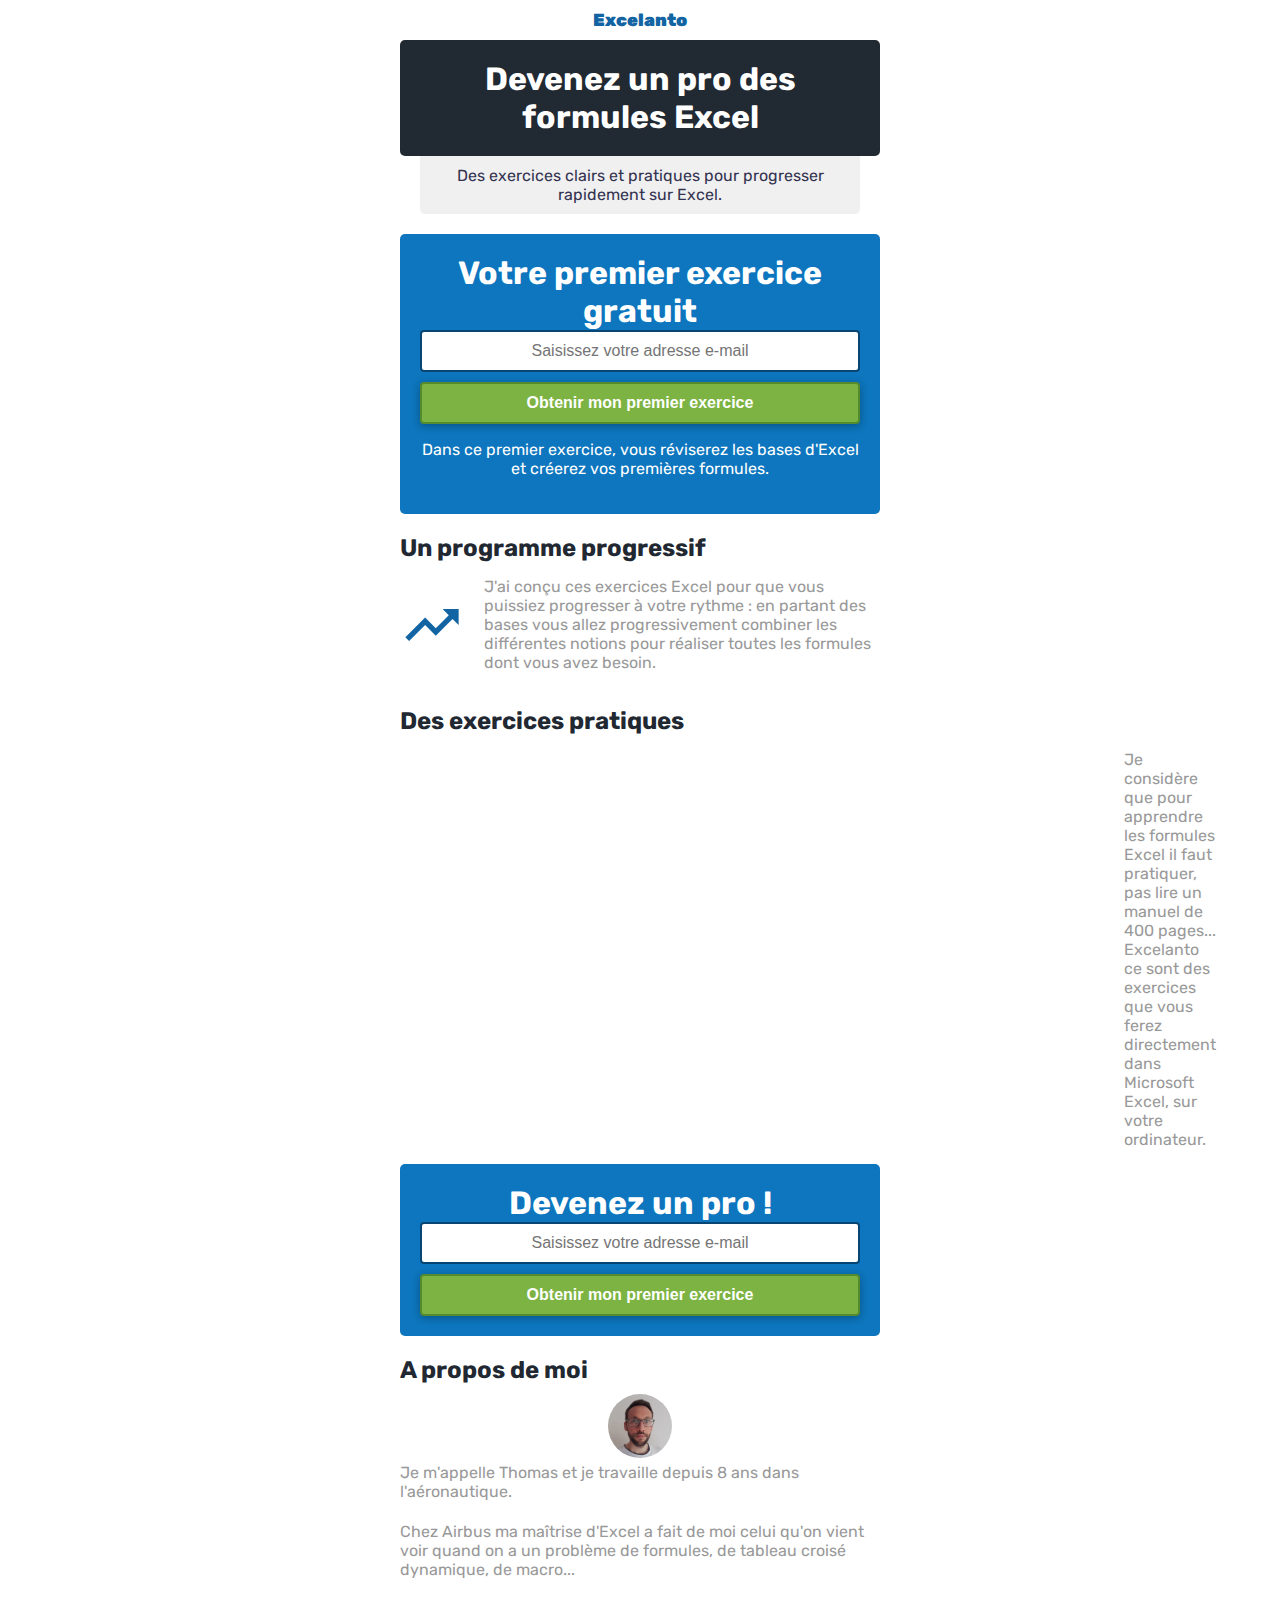
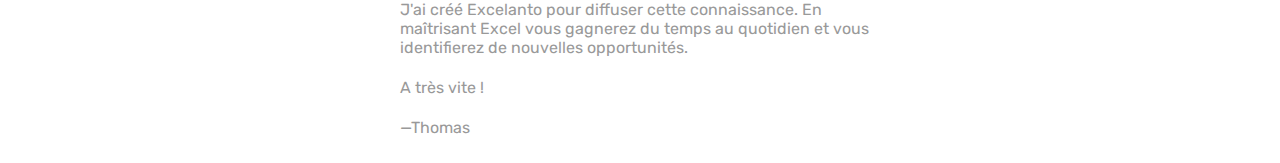
<file: index.html>
<!DOCTYPE html>
<html lang="fr">

<head>


	<meta name="viewport" content="width=device-width, height=device-height" />
<link href="https://fonts.googleapis.com/css2?family=Rubik:wght@400;500&display=swap" rel="stylesheet"> 
<link href="https://fonts.googleapis.com/css2?family=Roboto+Mono:wght@400&display=swap" rel="stylesheet"> 
<link href="https://fonts.googleapis.com/icon?family=Material+Icons" rel="stylesheet">
<link href="style.css" rel="stylesheet">
<style>


</style>
<title>Excelanto | La meilleure façon d'apprendre les formules Excel</title>
</head>
<body>
	<div class="baner">
		<div>
			<span><strong>Excelanto</strong></span>
		</div>
	</div>
	<div class="hero">
		<div>
		<h1>Devenez un pro des formules Excel</h1>
		</div>
	</div>
	<div class="subhero">
		<div>Des exercices clairs et pratiques pour progresser rapidement sur Excel.</div>
	</div>
	<div class="hero" style="background:rgb(13, 118, 190);">
		<form onsubmit="javascript:gtag_report_conversion();" action="https://pourriel.us17.list-manage.com/subscribe/post?u=8d9a6bf79c37e574f005cc98b&amp;id=5980409147" method="post" name="mc-embedded-subscribe-form" class="validate" novalidate>
			<h1>Votre premier exercice gratuit</h1>
			<input class="form-text" placeholder="Saisissez votre adresse e-mail" type="email" value="" name="EMAIL" id="mce-EMAIL" required />
			<input class="form-submit" type="submit" value="Obtenir mon premier exercice" />
		<p style="font-size:1em;color:#ffffff;">Dans ce premier exercice, vous réviserez les bases d'Excel et créerez vos premières formules.</p>
		</form>
	</div>

	<div class="content first">
		<div class="row">
			<h2>Un programme progressif</h2>
		</div>
		<div class="row">
			<span class="material-icons">trending_up</span>
			<p>J'ai conçu ces exercices Excel pour que vous puissiez progresser à votre rythme : en partant des bases vous allez progressivement combiner les différentes notions pour réaliser toutes les formules dont vous avez besoin.</p>
		</div>
	</div>


	<div class="content first">
		<div class="row">
			<h2>Des exercices pratiques</h2>
		</div>
		<div class="row">
			<span class="material-icons">engineering</span>
			<p>Je considère que pour apprendre les formules Excel il faut pratiquer, pas lire un manuel de 400 pages... Excelanto ce sont des exercices que vous ferez directement dans Microsoft Excel, sur votre ordinateur.</p>
		</div>
	</div>
	
	<div class="hero" style="background:rgb(13, 118, 190);">
		<form onsubmit="javascript:gtag_report_conversion();" action="https://pourriel.us17.list-manage.com/subscribe/post?u=8d9a6bf79c37e574f005cc98b&amp;id=5980409147" method="post" name="mc-embedded-subscribe-form" class="validate" novalidate>
			<h1>Devenez un pro !</h1>
			<input class="form-text" placeholder="Saisissez votre adresse e-mail" type="email" value="" name="EMAIL" id="mce-EMAIL" required />
			<input class="form-submit" type="submit" value="Obtenir mon premier exercice" />
		</form>
	</div>

	<div class="content first">
		<div class="row">
			<h2>A propos de moi</h2>
		</div>
		<div class="column">
			<img src="photo.png" width="64" height="64" style="border-radius:50%;align-self:center;" />
			<p>Je m'appelle Thomas et je travaille depuis 8 ans dans l'aéronautique.</p>
			<p>Chez Airbus ma maîtrise d'Excel a fait de moi celui qu'on vient voir quand on a un problème de formules, de tableau croisé dynamique, de macro...</p>
			<p>J'ai créé Excelanto pour diffuser cette connaissance. En maîtrisant Excel vous gagnerez du temps au quotidien et vous identifierez de nouvelles opportunités.</p>
			<p>A très vite !</p>
			<p>&mdash;Thomas</p>
		</div>
	</div>
<!-- Global site tag (gtag.js) - Google Analytics -->
<script async src="https://www.googletagmanager.com/gtag/js?id=UA-175063798-1"></script>
<script>
  window.dataLayer = window.dataLayer || [];
  function gtag(){dataLayer.push(arguments);}
  gtag('js', new Date());

  gtag('config', 'UA-175063798-1');
gtag('config', 'AW-1016841102');

function gtag_report_conversion(url) {
  var callback = function () {
    if (typeof(url) != 'undefined') {
      window.location = url;
    }
  };
  gtag('event', 'conversion', {
      'send_to': 'AW-1016841102/nzDUCOb4v9wBEI6H7-QD',
      'event_callback': callback
  });
  return false;
}
</script>
</body>
</html>
</file>
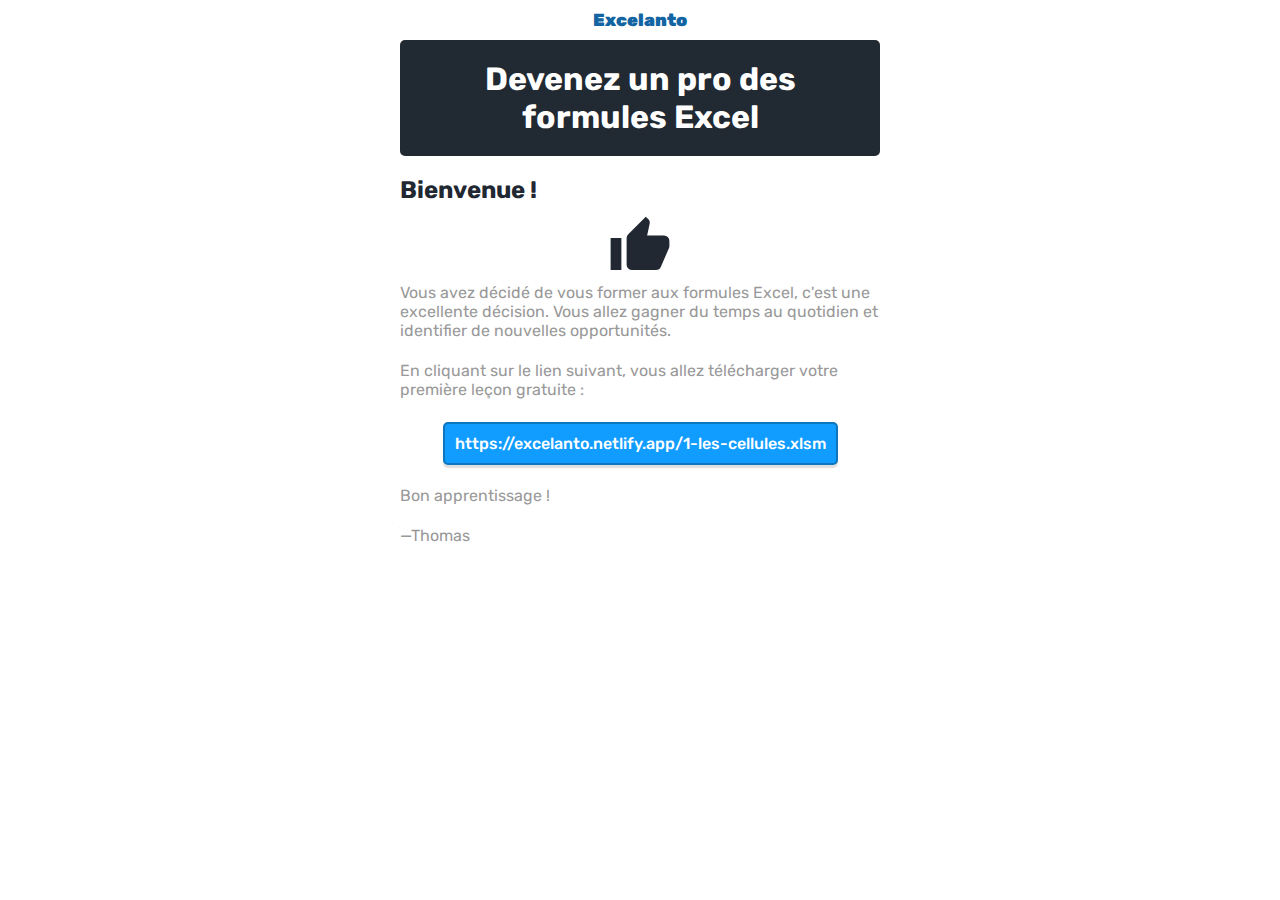
<file: bienvenue.html>
<!DOCTYPE html>
<html lang="fr">

<head>
<!-- Global site tag (gtag.js) - Google Analytics -->
<script async src="https://www.googletagmanager.com/gtag/js?id=UA-175063798-1"></script>
<script>
  window.dataLayer = window.dataLayer || [];
  function gtag(){dataLayer.push(arguments);}
  gtag('js', new Date());

  gtag('config', 'UA-175063798-1');
</script>

	<meta name="viewport" content="width=device-width, height=device-height" />
<link href="https://fonts.googleapis.com/css2?family=Rubik:wght@400;500&display=swap" rel="stylesheet"> 
<link href="https://fonts.googleapis.com/css2?family=Roboto+Mono:wght@400&display=swap" rel="stylesheet"> 
<link href="https://fonts.googleapis.com/icon?family=Material+Icons" rel="stylesheet">
<link href="style.css" rel="stylesheet">
<style>


</style>
<title>Excelanto | La meilleure façon d'apprendre les formules Excel</title>
</head>
<body>
	<div class="baner">
		<div>
			<span><strong>Excelanto</strong></span>
		</div>
	</div>
	<div class="hero">
		<div>
		<h1>Devenez un pro des formules Excel</h1>
		</div>
	</div>

	

	<div class="content first">
		<div class="row">
			<h2>Bienvenue !</h2>
		</div>
		<div class="column">
			<span class="material-icons" style="text-align:center;font-size:4em;">thumb_up</span>
			<p>Vous avez décidé de vous former aux formules Excel, c'est une excellente décision. Vous allez gagner du temps au quotidien et identifier de nouvelles opportunités.</p>

			<p>En cliquant sur le lien suivant, vous allez télécharger votre première leçon gratuite :</p>
			<p style="text-align:center;"><a href="https://excelanto.netlify.app/1-les-cellules.xlsm">https://excelanto.netlify.app/1-les-cellules.xlsm</a></p>
			<p>Bon apprentissage !</p>
			<p>&mdash;Thomas</p>
		</div>
	</div>

			
		</div>
	</div>

</body>
</html>
</file>
<file: style.css>
.material-icons {
	font-size:1em;
}

html, body {
	padding:0;
	margin:0;
	font-family: 'Rubik', 'Helvetica Neue', Helvetica, Arial, Verdana, sans-serif;
	color:rgb(33, 40, 50);
}

body {
	max-width:500px;
	margin:0 auto 0 auto;
}

h1 {
	padding:0;
	margin:0;
	color:#ffffff;
	font-size:2em;
}

h2 {
	font-size:1.5em;
	margin:0 0 0;
	text-align:center;
}

h3 {
	font-size:1em;
	margin:0 0 10px 0;
}
.baner {
	margin:0 auto 0 auto;
	padding:10px;
	box-sizing:border-box;
	color:rgb(18, 100, 163);
	font-weight:bold;
	font-size:1.1em;
	
	
}
.baner > div {
	max-width:800px;
	margin:0 auto 0 auto;
	text-align:center;
}

.hero {
	width:calc(100% - 20px);
	border-radius:5px;
	background:rgba(33, 41, 50);
	__background-image:url(bg.jpg);
	background-position: center;
  background-repeat: no-repeat;
  background-size: cover;
	margin:0 auto 0 auto;
	padding:20px;
	text-align:center;
	box-sizing:border-box;
}

.subhero {
	margin:0 auto 20px auto;
	padding:10px 20px 10px 20px;
	background:#F0F0F0;
	text-align:center;
	width:calc(100% - 60px);
	box-sizing:border-box;
	color:#333350;
	border-bottom-left-radius:5px;
	border-bottom-right-radius:5px;
}
.subhero > div {
	max-width:800px;
	margin:0 auto 0 auto;
	
}
.hero > div {
	max-width:800px;
	margin:0 auto 0 auto;
	
}

.hero p {
	color:rgb(179, 179, 179);
	font-size:1.5em;
}

.hero p code {
	font-family:'Roboto Mono', monospace;
	background:rgba(255, 255, 255, 0.1);
	padding:0 4px 0 4px;
	border-radius:4px;
	font-size:1.1em;
	color:rgb(190,190,190);
}


form {
	max-width: 800px;
	margin: 0 auto 0 auto;
	text-align: center;

}

.form-text {
	border:2px solid #074672;
	border-radius:4px;
	background:#ffffff;
	color:rgb(33, 40, 50);
	padding:10px;
	font-size:1em;
	margin-bottom:10px;
	box-sizing:border-box;
	width:100%;
	text-align:center;

}

.form-submit {
	background: #7CB342;
	font-size: 1em;
	border-radius: 4px;
	color: #ffffff;
	padding: 10px;
	border: 2px solid #558B2F;
	cursor: pointer;
	width: 100%;
	font-weight: bold;
	box-shadow: 0 2px 8px rgba(0, 0, 0, 0.3);
}

.content {
	width:calc(100% - 20px);
	margin:0 auto 10px auto;
	padding:20px 0 0px 0;
	box-sizing:border-box;
	border-top:2px solid #EAEAEA;
}

.content.first {
	border-top:none;

}

.content > .row {
	max-width:800px;
	margin:0 auto 10px auto;
	display:flex;
	flex-direction:row;
	align-items:center;
}

.content > .column {
	max-width:800px;
	margin:0 auto 0 auto;
	display:flex;
	flex-direction:column;
	align-items:stretch;
}

.content > .column > *:not(:first-child) {
	margin-top:5px;
}

p {
	color:#999999;
}
.content .row p {
	
	margin:5px 0 5px 0;
}

.row > .material-icons {
	margin:0 20px 0 0;
	color:rgb(18, 100, 163);
	font-size:4em;
}

.content code {
	font-family:'Roboto Mono', monospace;
	background:#EAEAEA;
	padding:0 4px 0 4px;
	border-radius:4px;
}



.card {
	padding:20px;
	border: 1px solid #dddddd;
	border-radius:5px;
	flex-direction:column;
	justify-content:center;
	margin:0;
	background:#F8F8F8;
	flex:1 1 auto;
}

.card h3 {
	display:flex;
	align-items:center;
	margin:0;
}

.card h3 .material-icons {
	margin-right:5px;
}

.card p {
	margin: 10px 0 10px 0 !important;
}

.card > span {

	display:flex;
	align-items:center;

}

.card > span > span {
	margin-right:5px;
}

.card-locked {
	filter:blur(3px) grayscale(0.2);
}

.card-list {
	display:flex;
	flex-direction:column;
	flex-wrap:wrap;
}


a{

	border:2px solid #107c42;
	border:2px solid rgb(13, 118, 190);
	background:rgb(17, 156, 255);
	padding:10px;
	border-radius:5px;
	margin:2px 0 0 0;
	color:#ffffff;
	font-weight:500;
	box-shadow:0 3px 1px #DFDFDF;
	display:inline-flex;
	align-items:center;
	user-select: none;
	cursor:pointer;
	text-decoration:none;

}

a:hover {
	border:2px solid rgb(13, 118, 190);
	margin:0 0 2px 0;
	box-shadow:0 5px 2px #DDDDDD;
}

a > .button-image {
	margin-right:10px;
}
</file>
